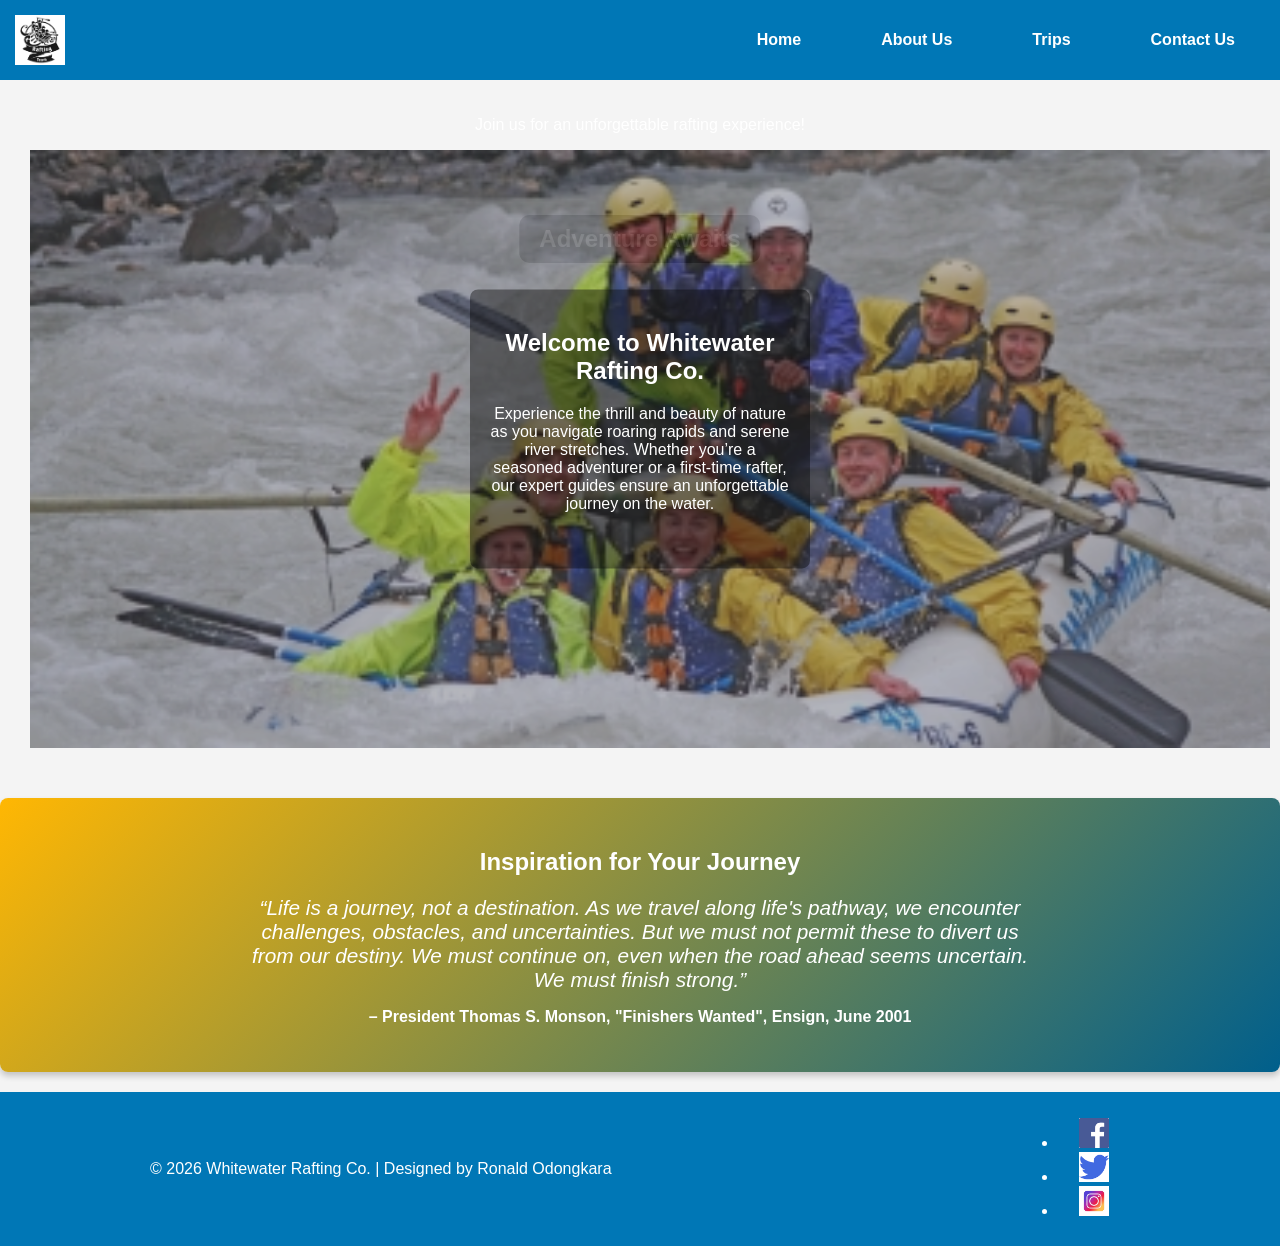
<file: wwr/index.html>
<!DOCTYPE html>
<html lang="en">

<head>
    <meta charset="UTF-8">
    <meta name="viewport" content="width=device-width, initial-scale=1.0">
    <meta name="description"
        content="Welcome to Whitewater Rafting Co. Experience thrilling adventures and explore the beauty of nature on our rafting trips.">
    <meta name="keywords" content="Whitewater Rafting, Adventure, Home, Rafting Trips">
    <meta name="author" content="Ronald Odongkara">
    <title>Home - Whitewater Rafting Co.</title>
    <link rel="stylesheet" href="styles/rafting.css">
    <style>
        /* Creative design additions specifically for index.html */
        .hero {
            position: relative;
            overflow: hidden;
        }

        .hero img {
            width: 100%;
            height: auto;
            display: block;
            opacity: 0.85;
            filter: brightness(0.7);
        }

        .hero article {
            position: absolute;
            top: 50%;
            left: 50%;
            transform: translate(-50%, -50%);
            text-align: center;
            color: #fff;
            max-width: 80%;
            padding: 20px;
            background: rgba(0, 0, 0, 0.4);
            border-radius: 8px;
        }

        #inspiration {
            background: linear-gradient(135deg, #FFB703, #005F8C);
            color: #fff;
            padding: 30px 20px;
            margin: 20px 0;
            text-align: center;
            border-radius: 8px;
            box-shadow: 0 4px 6px rgba(0, 0, 0, 0.2);
        }

        #inspiration blockquote {
            font-size: 1.3em;
            font-style: italic;
            margin: 0 auto 10px;
            max-width: 800px;
        }

        #inspiration .citation {
            font-size: 1em;
            font-weight: bold;
        }
    </style>
</head>

<body>
    <!-- Header (common across site) -->
    <header>
        <img src="images/logo.jpg" alt="Whitewater Rafting Logo">
        <nav>
            <ul>
                <li><a href="index.html">Home</a></li>
                <li><a href="about.html">About Us</a></li>
                <li><a href="trips.html">Trips</a></li>
                <li><a href="contact.html">Contact Us</a></li>
            </ul>
        </nav>
    </header>

    <main>
        <!-- Hero Section with creative overlay design -->
        <section class="hero">
            <h1>Adventure Awaits</h1>
            <p>Join us for an unforgettable rafting experience!</p>
            <img src="images/home-hero.jpg" alt="Rafting Adventure on a River">
            <article>
                <h2>Welcome to Whitewater Rafting Co.</h2>
                <p>Experience the thrill and beauty of nature as you navigate roaring rapids and serene river stretches.
                    Whether you’re a seasoned adventurer or a first-time rafter, our expert guides ensure an
                    unforgettable journey on the water.</p>
            </article>
        </section>

        <!-- Inspirational Quote Section with creative styling -->
        <section id="inspiration">
            <h2>Inspiration for Your Journey</h2>
            <blockquote>
                “Life is a journey, not a destination. As we travel along life's pathway, we encounter challenges,
                obstacles, and uncertainties. But we must not permit these to divert us from our destiny. We must
                continue on, even when the road ahead seems uncertain. We must finish strong.”
            </blockquote>
            <p class="citation">– President Thomas S. Monson, "Finishers Wanted", Ensign, June 2001</p>
        </section>
    </main>

    <!-- Footer (common across site) -->
    <footer>
        <div class="footer-content">
            <p>&copy; 2026 Whitewater Rafting Co. | Designed by Ronald Odongkara</p>
            <nav class="socialmedia">
                <ul>
                    <li><a href="#"><img src="images/facebook-icon.png" alt="Facebook"></a></li>
                    <li><a href="#"><img src="images/twitter-icon.png" alt="Twitter"></a></li>
                    <li><a href="#"><img src="images/instagram-icon.jpeg" alt="Instagram"></a></li>
                </ul>
            </nav>
        </div>
    </footer>
</body>

</html>
</file>
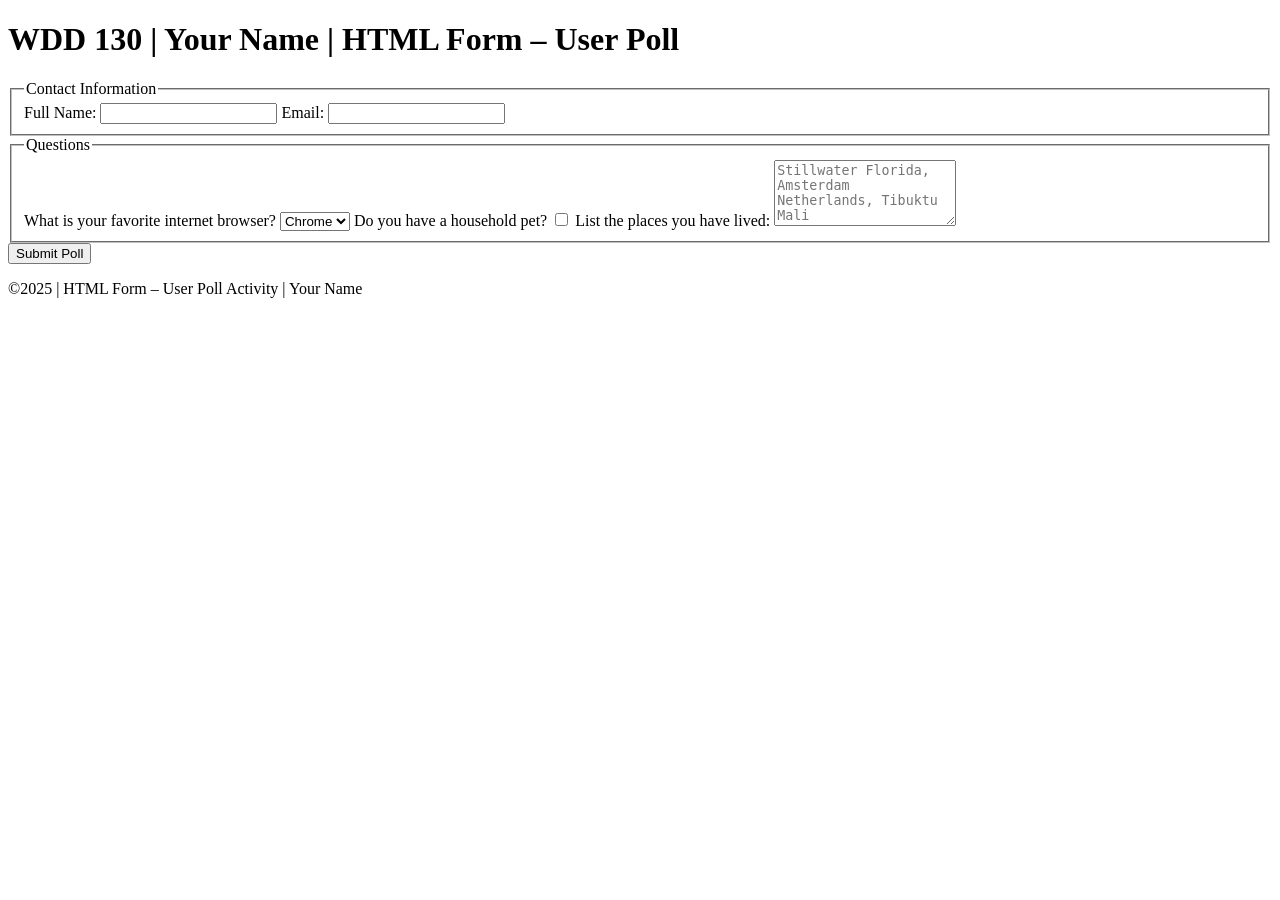
<file: week05/poll-form.html>
<!DOCTYPE html>
<html lang="en-us">

<head>
    <meta charset="utf-8">
    <meta name="viewport" content="width=device-width, initial-scale=1">
    <title>WDD 130 | HTML Form – User Poll</title>
</head>

<body>
    <header>
        <h1>WDD 130 | Your Name | HTML Form – User Poll</h1>
    </header>
    <main>
        <form>
            <fieldset>
                <legend>Contact Information</legend>
                <label for="fullname">Full Name:</label>
                <input type="text" id="fullname" name="fullname">
                <label for="useremail">Email:</label>
                <input type="email" id="useremail" name="useremail">
            </fieldset>
            <fieldset>
                <legend>Questions</legend>
                <label for="browser">What is your favorite internet browser?</label>
                <select id="browser" name="browser">
                    <option value="chrome">Chrome</option>
                    <option value="firefox">Firefox</option>
                    <option value="safari">Safari</option>
                    <option value="edge">Edge</option>
                    <option value="brave">Brave</option>
                    <option value="other">Other</option>
                </select>
                <label for="pet">Do you have a household pet?</label>
                <input type="checkbox" id="pet" name="pet">
                <label for="feedback">List the places you have lived:</label>
                <textarea id="feedback" name="feedback" rows="4"
                    placeholder="Stillwater Florida, Amsterdam Netherlands, Tibuktu Mali"></textarea>
                
            </fieldset>
            <button type="submit">Submit Poll</button>
        </form>

    </main>
    <footer>
        <p>©2025 | HTML Form – User Poll Activity | Your Name</p>
    </footer>
</body>

</html>
</file>
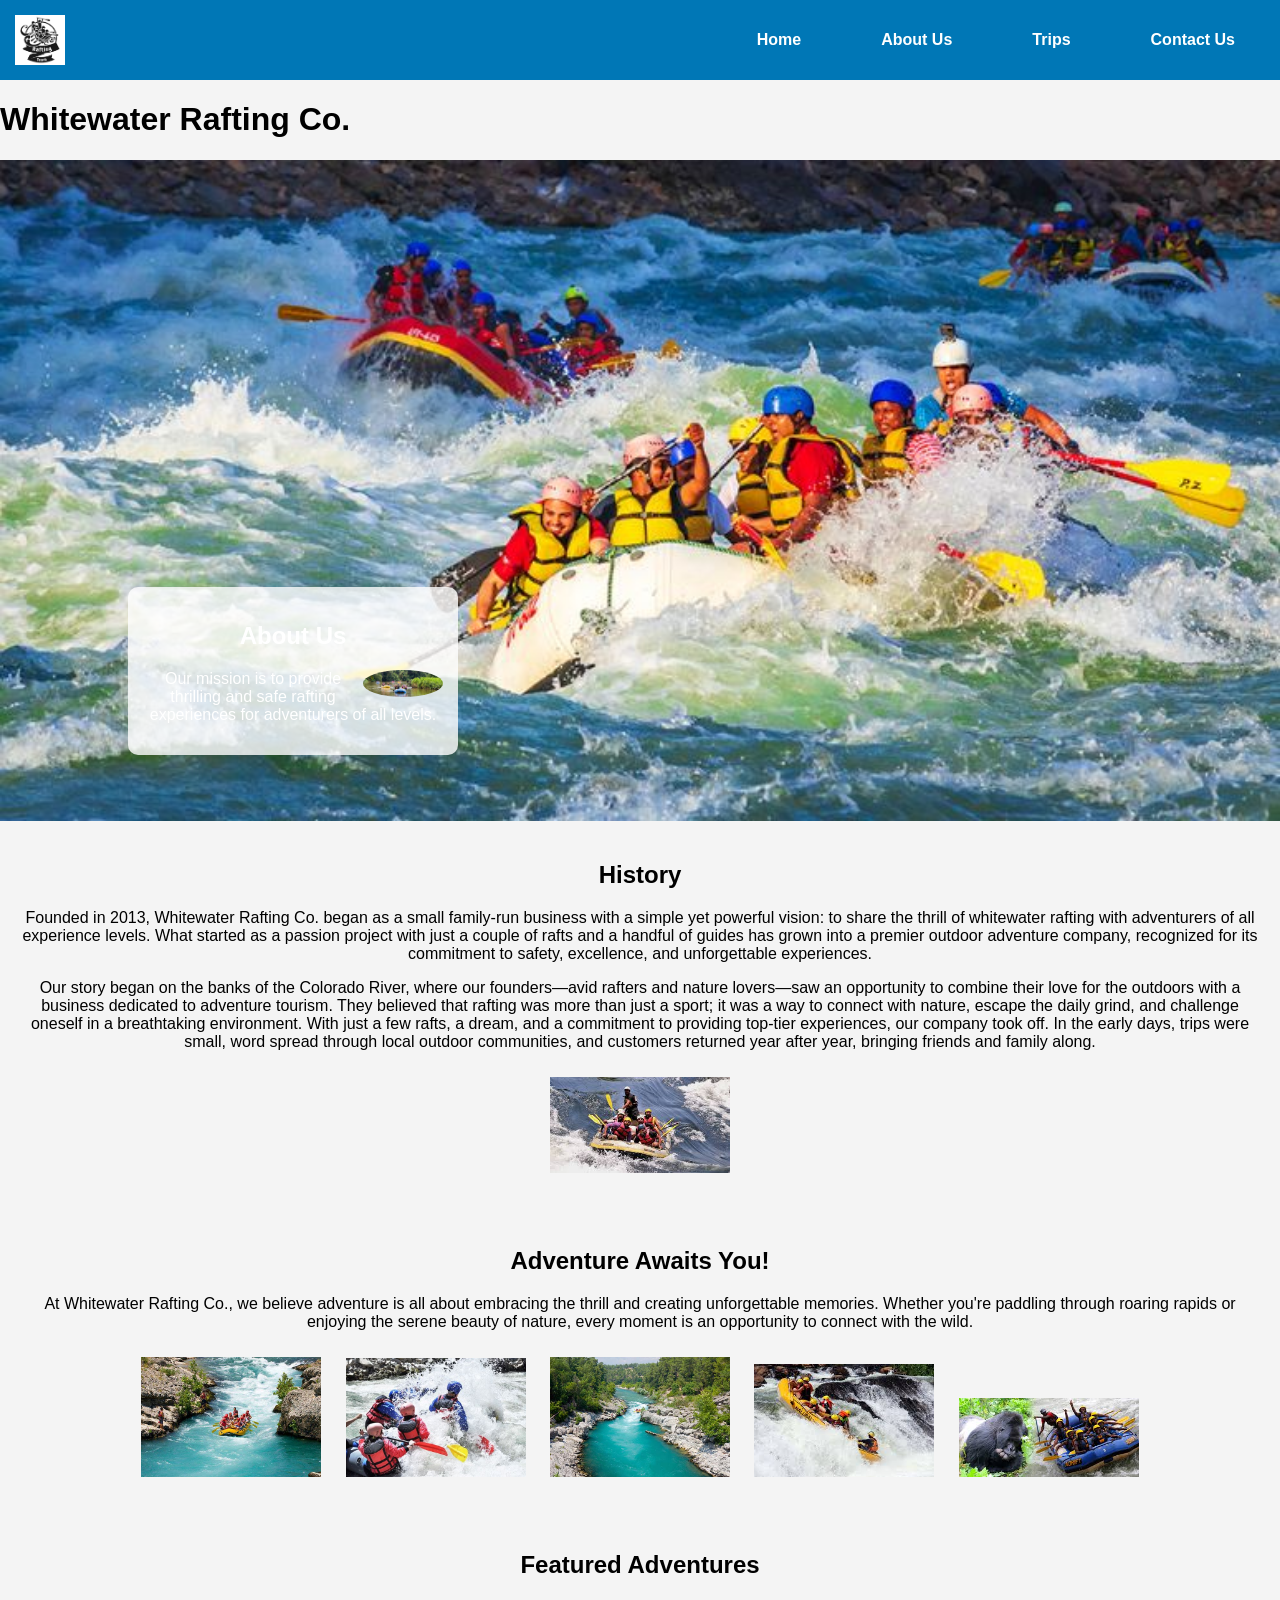
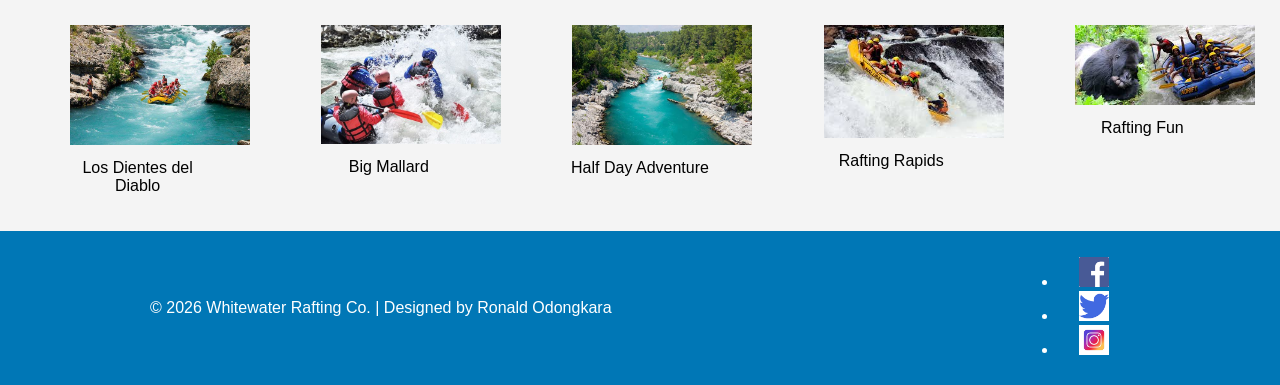
<file: wwr/about.html>
<!DOCTYPE html>
<html lang="en">

<head>
    <meta charset="UTF-8">
    <meta name="viewport" content="width=device-width, initial-scale=1.0">
    <!-- Added a meta description for SEO and clarity -->
    <meta name="description"
        content="Learn about Whitewater Rafting Co.: our rich history, thrilling adventures, and commitment to safe, unforgettable rafting experiences.">
    <meta name="keywords" content="Whitewater Rafting, Adventure, History, Rafting Trips">
    <meta name="author" content="Ronald Odongkara">
    <title>About Us - Whitewater Rafting Co.</title>
    <link rel="stylesheet" href="styles/rafting.css">

</head>

<body>
    <!-- Header using a CSS Grid structure -->
    <header>
        <img src="images/logo.jpg" alt="Whitewater Rafting Logo">
        <nav>
            <ul>
                <li><a href="index.html">Home</a></li>
                <li><a href="about.html">About Us</a></li>
                <li><a href="trips.html">Trips</a></li>
                <li><a href="contact.html">Contact Us</a></li>
            </ul>
        </nav>
    </header>

    <main>
        <h1>Whitewater Rafting Co.</h1>
        <!-- Hero Section -->
        <div class="hero">
            <img src="images/hero.jpg" alt="Rafting Adventure">
            <!-- Removed redundant company title from hero -->
            <article>
                <h2>About Us</h2>
                <img src="images/happy-client.jpg" alt="Smiling client enjoying a rafting trip">
                <p>Our mission is to provide thrilling and safe rafting experiences for adventurers of all levels.</p>
            </article>
        </div>

        <!-- History Section -->
        <section id="history">
            <h2>History</h2>
            <div class="history-container">
                <div class="history-text">
                    <p>Founded in 2013, Whitewater Rafting Co. began as a small family-run business with a simple yet
                        powerful vision: to share the thrill of whitewater rafting with adventurers of all experience
                        levels. What started as a passion project with just a couple of rafts and a handful of guides
                        has grown into a premier outdoor adventure company, recognized for its commitment to safety,
                        excellence, and unforgettable experiences.</p>
                    <p>Our story began on the banks of the Colorado River, where our founders—avid rafters and nature
                        lovers—saw an opportunity to combine their love for the outdoors with a business dedicated to
                        adventure tourism. They believed that rafting was more than just a sport; it was a way to
                        connect with nature, escape the daily grind, and challenge oneself in a breathtaking
                        environment. With just a few rafts, a dream, and a commitment to providing top-tier experiences,
                        our company took off. In the early days, trips were small, word spread through local outdoor
                        communities, and customers returned year after year, bringing friends and family along.</p>
                </div>
                <div class="history-image">
                    <img src="images/history.jpeg" alt="Historical view of rafting on the Colorado River">
                </div>
            </div>
        </section>

        <!-- Adventure Highlights Section -->
        <section>
            <h2>Adventure Awaits You!</h2>
            <p>At Whitewater Rafting Co., we believe adventure is all about embracing the thrill and creating
                unforgettable memories. Whether you're paddling through roaring rapids or enjoying the serene beauty of
                nature, every moment is an opportunity to connect with the wild.</p>
            <!-- Inline images arranged from left to right -->
            <div class="adventure-inline">
                <img src="images/adventure1.jpg" alt="Rafting adventure scene">
                <img src="images/adventure2.jpg" alt="Rafting fun moment">
                <img src="images/adventure3.jpg" alt="Rafting rapids">
                <img src="images/adventure4.jpeg" alt="Exciting rafting thrill">
                <img src="images/adventure5.jpeg" alt="Rafting team on a trip">
            </div>
        </section>

        <!-- Featured Adventures Section -->
        <section id="adventures">
            <h2>Featured Adventures</h2>
            <div class="adventures-gallery">
                <figure>
                    <img src="images/adventure1.jpg" alt="Los Dientes del Diablo">
                    <figcaption>Los Dientes del Diablo</figcaption>
                </figure>
                <figure>
                    <img src="images/adventure2.jpg" alt="Big Mallard">
                    <figcaption>Big Mallard</figcaption>
                </figure>
                <figure>
                    <img src="images/adventure3.jpg" alt="Half Day Adventure">
                    <figcaption>Half Day Adventure</figcaption>
                </figure>
                <figure>
                    <img src="images/adventure4.jpeg" alt="Rafting Rapids">
                    <figcaption>Rafting Rapids</figcaption>
                </figure>
                <figure>
                    <img src="images/adventure5.jpeg" alt="Rafting Fun">
                    <figcaption>Rafting Fun</figcaption>
                </figure>
            </div>
        </section>
    </main>

    <!-- Footer -->
    <footer>
        <div class="footer-content">
            <p>&copy; 2026 Whitewater Rafting Co. | Designed by Ronald Odongkara</p>
            <nav class="socialmedia">
                <ul>
                    <li><a href="#"><img src="images/facebook-icon.png" alt="Facebook"></a></li>
                    <li><a href="#"><img src="images/twitter-icon.png" alt="Twitter"></a></li>
                    <li><a href="#"><img src="images/instagram-icon.jpeg" alt="Instagram"></a></li>
                </ul>
            </nav>
        </div>
    </footer>
</body>

</html>
</file>
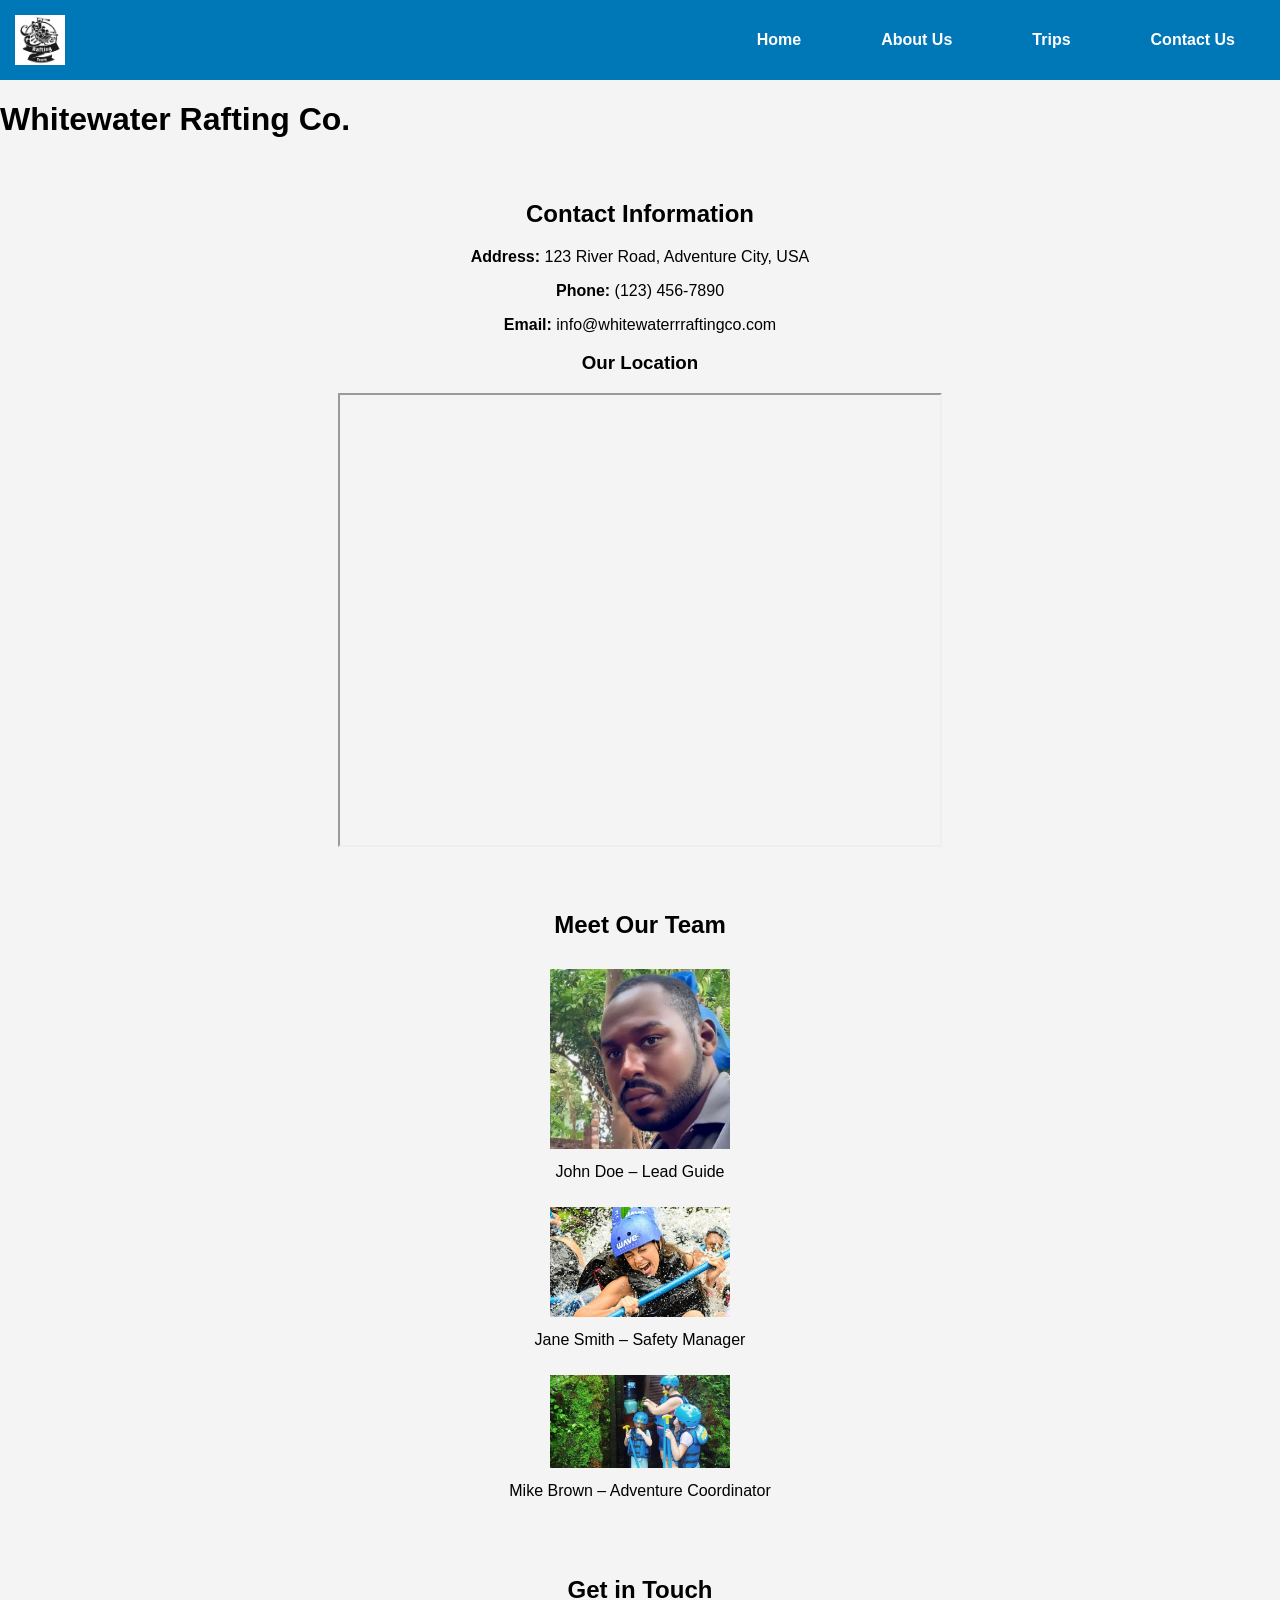
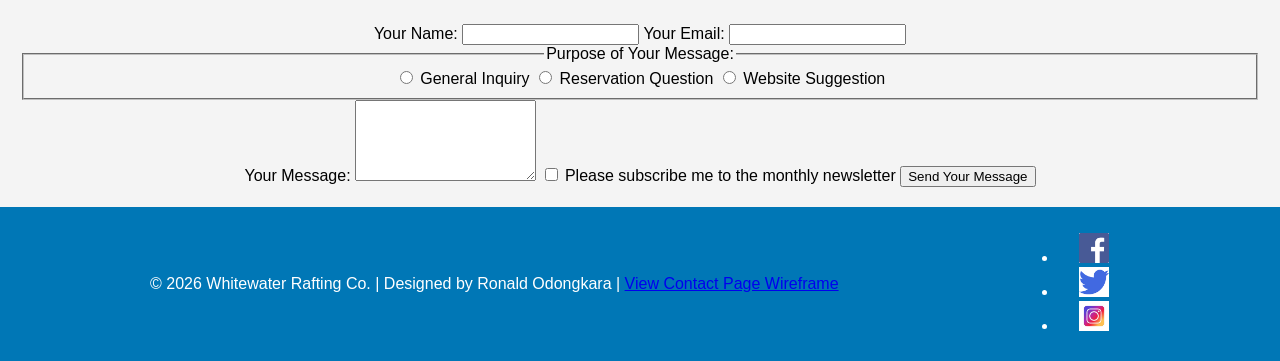
<file: wwr/contact.html>
<!DOCTYPE html>
<html lang="en">

<head>
  <meta charset="UTF-8">
  <meta name="viewport" content="width=device-width, initial-scale=1.0">
  <!-- Updated meta description and keywords for Contact Us page -->
  <meta name="description"
    content="Contact Whitewater Rafting Co. for adventure inquiries, reservations, or suggestions. Reach out to us by phone, email, or visit our office.">
  <meta name="keywords" content="Whitewater Rafting, Contact Us, Adventure, Rafting, Outdoor Activities">
  <meta name="author" content="Kenneth Maberi">
  <meta name="robots" content="index, follow">
  <title>Contact Us - Whitewater Rafting Co.</title>
  <link rel="stylesheet" href="styles/rafting.css">
</head>

<body>
  <!-- Header -->
  <header>
    <img src="images/logo.jpg" alt="Whitewater Rafting Logo">
    <nav>
      <ul>
        <li><a href="index.html">Home</a></li>
        <li><a href="about.html">About Us</a></li>
        <li><a href="trips.html">Trips</a></li>
        <li><a href="contact.html">Contact Us</a></li>
      </ul>
    </nav>
  </header>

  <main>
    <h1>Whitewater Rafting Co.</h1>
    <!-- Company Information Section -->
    <section id="company-info">
      <h2>Contact Information</h2>
      <p><strong>Address:</strong> 123 River Road, Adventure City, USA</p>
      <p><strong>Phone:</strong> (123) 456-7890</p>
      <p><strong>Email:</strong> info@whitewaterrraftingco.com</p>
      <h3>Our Location</h3>
      <!-- Embedded Google Map without inline CSS for border -->
      <iframe
        src="https://www.google.com/maps/embed?pb=!1m18!1m12!1m3!1d3153.1502560964393!2d-122.42117238468109!3d37.77492977975939!2m3!1f0!2f0!3f0!3m2!1i1024!2i768!4f13.1!3m3!1m2!1s0x8085815e57bb0ebf%3A0x6a62b6e2e9a0f8b2!2sSan%20Francisco%2C%20CA!5e0!3m2!1sen!2sus!4v1616666666666"
        width="600" height="450" allowfullscreen="" loading="lazy"></iframe>
    </section>

    <!-- Employee Profiles Section -->
    <section id="employee-profiles">
      <h2>Meet Our Team</h2>
      <div class="profiles">
        <figure>
          <img src="images/employee1.jpg" alt="John Doe, Lead Guide">
          <figcaption>John Doe – Lead Guide</figcaption>
        </figure>
        <figure>
          <img src="images/employee2.jpg" alt="Jane Smith, Safety Manager">
          <figcaption>Jane Smith – Safety Manager</figcaption>
        </figure>
        <figure>
          <img src="images/employee3.jpg" alt="Mike Brown, Adventure Coordinator">
          <figcaption>Mike Brown – Adventure Coordinator</figcaption>
        </figure>
      </div>
    </section>

    <!-- Contact Form Section -->
    <section id="contact-form">
      <h2>Get in Touch</h2>
      <form action="process_form.php" method="post">
        <label for="name">Your Name:</label>
        <input type="text" id="name" name="name" required>

        <label for="email">Your Email:</label>
        <input type="email" id="email" name="email" required>

        <fieldset>
          <legend>Purpose of Your Message:</legend>
          <label>
            <input type="radio" id="purpose-general" name="purpose" value="general" required>
            General Inquiry
          </label>
          <label>
            <input type="radio" id="purpose-reservation" name="purpose" value="reservation">
            Reservation Question
          </label>
          <label>
            <input type="radio" id="purpose-suggestion" name="purpose" value="suggestion">
            Website Suggestion
          </label>
        </fieldset>

        <label for="message">Your Message:</label>
        <textarea id="message" name="message" rows="5" required></textarea>

        <label for="subscribe">
          <input type="checkbox" id="subscribe" name="subscribe">
          Please subscribe me to the monthly newsletter
        </label>

        <button type="submit">Send Your Message</button>
      </form>
    </section>
  </main>

  <!-- Footer -->
  <footer>
    <div class="footer-content">
      <p>&copy; 2026 Whitewater Rafting Co. | Designed by Ronald Odongkara | <a href="https://app.moqups.com/l8XodFEIWwliZtaFkqlSGLhdMnUgUyrs/view/page/ad64222d5?ui=0&fit_width=1" target="_blank">View Contact Page Wireframe</a></p>
      <nav class="socialmedia">
        <ul>
          <li><a href="#"><img src="images/facebook-icon.png" alt="Facebook"></a></li>
          <li><a href="#"><img src="images/twitter-icon.png" alt="Twitter"></a></li>
          <li><a href="#"><img src="images/instagram-icon.jpeg" alt="Instagram"></a></li>
        </ul>
      </nav>
    </div>
  </footer>
</body>

</html>
</file>
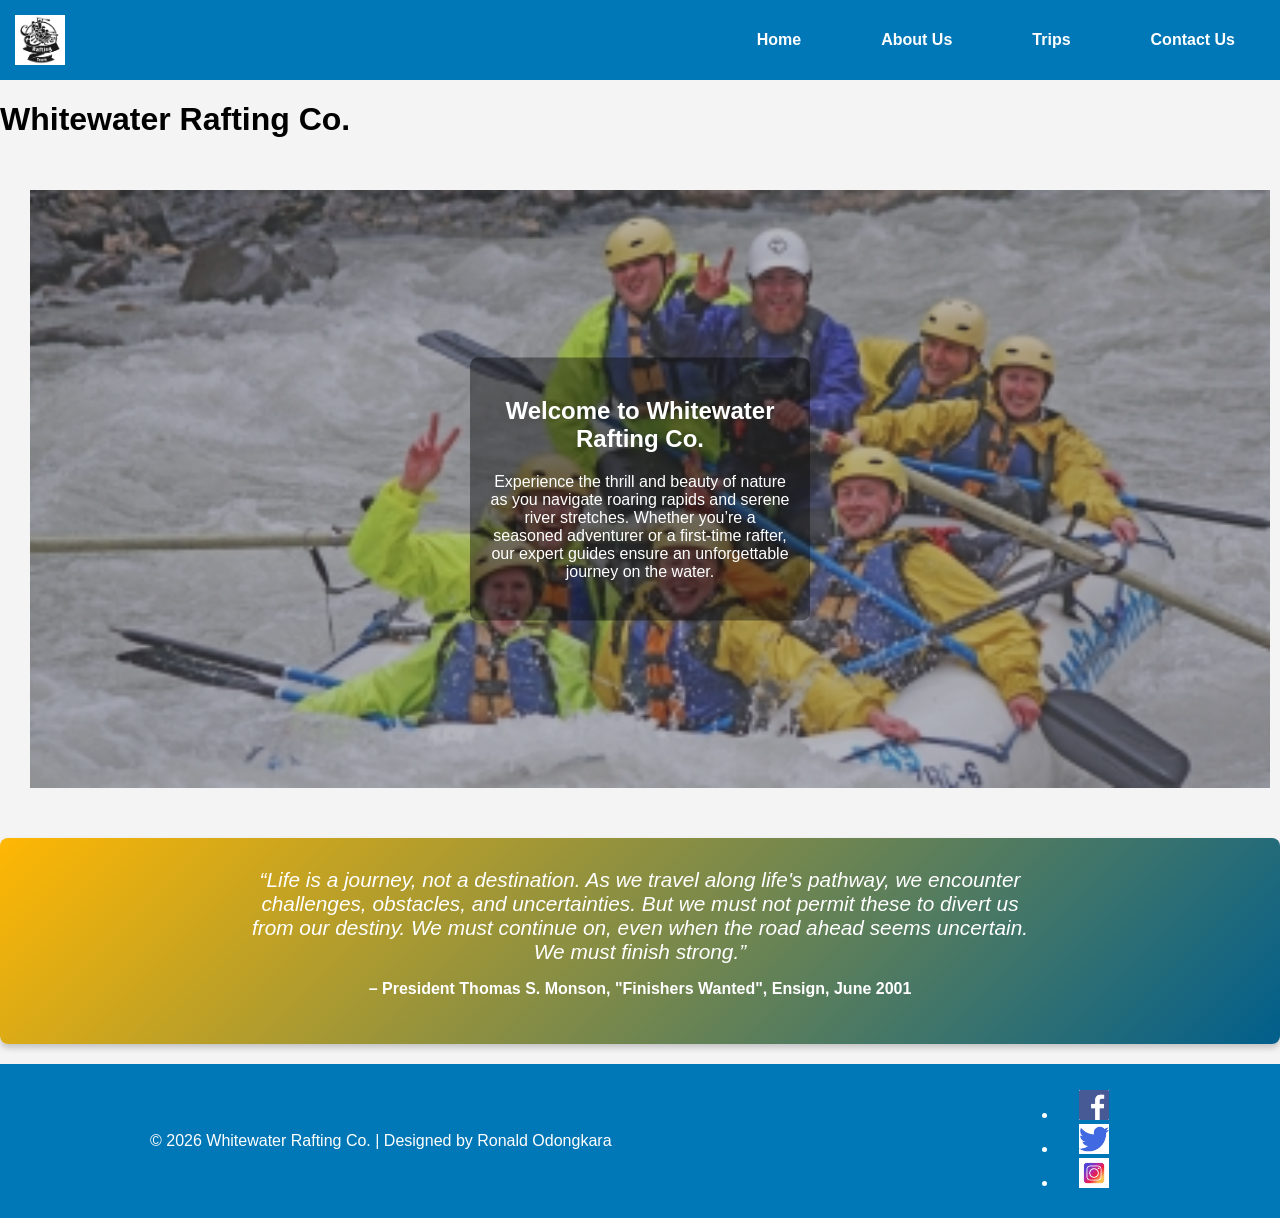
<file: wwr/Home.html>
<!DOCTYPE html>
<html lang="en">

<head>
    <meta charset="UTF-8">
    <meta name="viewport" content="width=device-width, initial-scale=1.0">
    <meta name="description"
        content="Welcome to Whitewater Rafting Co. Experience thrilling adventures and explore the beauty of nature on our rafting trips.">
    <meta name="keywords" content="Whitewater Rafting, Adventure, Home, Rafting Trips">
    <meta name="author" content="Ronald Odongkara">
    <title>Home - Whitewater Rafting Co.</title>
    <link rel="stylesheet" href="styles/rafting.css">
    
    <style>
        /* Creative design additions specifically for index.html */
        .hero {
            position: relative;
            overflow: hidden;
        }

        .hero img {
            width: 100%;
            height: auto;
            display: block;
            opacity: 0.85;
            filter: brightness(0.7);
        }

        .hero article {
            position: absolute;
            top: 50%;
            left: 50%;
            transform: translate(-50%, -50%);
            text-align: center;
            color: #fff;
            max-width: 80%;
            padding: 20px;
            background: rgba(0, 0, 0, 0.4);
            border-radius: 8px;
        }

        #inspiration {
            background: linear-gradient(135deg, #FFB703, #005F8C);
            color: #fff;
            padding: 30px 20px;
            margin: 20px 0;
            text-align: center;
            border-radius: 8px;
            box-shadow: 0 4px 6px rgba(0, 0, 0, 0.2);
        }

        #inspiration blockquote {
            font-size: 1.3em;
            font-style: italic;
            margin: 0 auto 10px;
            max-width: 800px;
        }

        #inspiration .citation {
            font-size: 1em;
            font-weight: bold;
        }
    </style>
</head>

<body>
    <!-- Header (common across site) -->
    <header>
        <img src="images/logo.jpg" alt="Whitewater Rafting Logo">
        <nav>
            <ul>
                <li><a href="index.html">Home</a></li>
                <li><a href="about.html">About Us</a></li>
                <li><a href="trips.html">Trips</a></li>
                <li><a href="contact.html">Contact Us</a></li>
            </ul>
        </nav>
    </header>

    <main>
        <h1>Whitewater Rafting Co.</h1>
        <!-- Hero Section with creative overlay design -->
        <section class="hero">
            <img src="images/home-hero.jpg" alt="Rafting Adventure on a River">
            <article>
                <h2>Welcome to Whitewater Rafting Co.</h2>
                <p>Experience the thrill and beauty of nature as you navigate roaring rapids and serene river stretches.
                    Whether you’re a seasoned adventurer or a first-time rafter, our expert guides ensure an
                    unforgettable journey on the water.</p>
            </article>
        </section>

        <!-- Inspirational Quote Section with creative styling -->
        <section id="inspiration">
            <blockquote>
                “Life is a journey, not a destination. As we travel along life's pathway, we encounter challenges,
                obstacles, and uncertainties. But we must not permit these to divert us from our destiny. We must
                continue on, even when the road ahead seems uncertain. We must finish strong.”
            </blockquote>
            <p class="citation">– President Thomas S. Monson, "Finishers Wanted", Ensign, June 2001</p>
        </section>
    </main>

    <!-- Footer (common across site) -->
    <footer>
        <div class="footer-content">
            <p>&copy; 2026 Whitewater Rafting Co. | Designed by Ronald Odongkara</p>
            <nav class="sociallinks">
                <ul>
                    <li><a href="#"><img src="images/facebook-icon.png" alt="Facebook"></a></li>
                    <li><a href="#"><img src="images/twitter-icon.png" alt="Twitter"></a></li>
                    <li><a href="#"><img src="images/instagram-icon.jpeg" alt="Instagram"></a></li>
                </ul>
            </nav>
        </div>
    </footer>
</body>

</html>
</file>
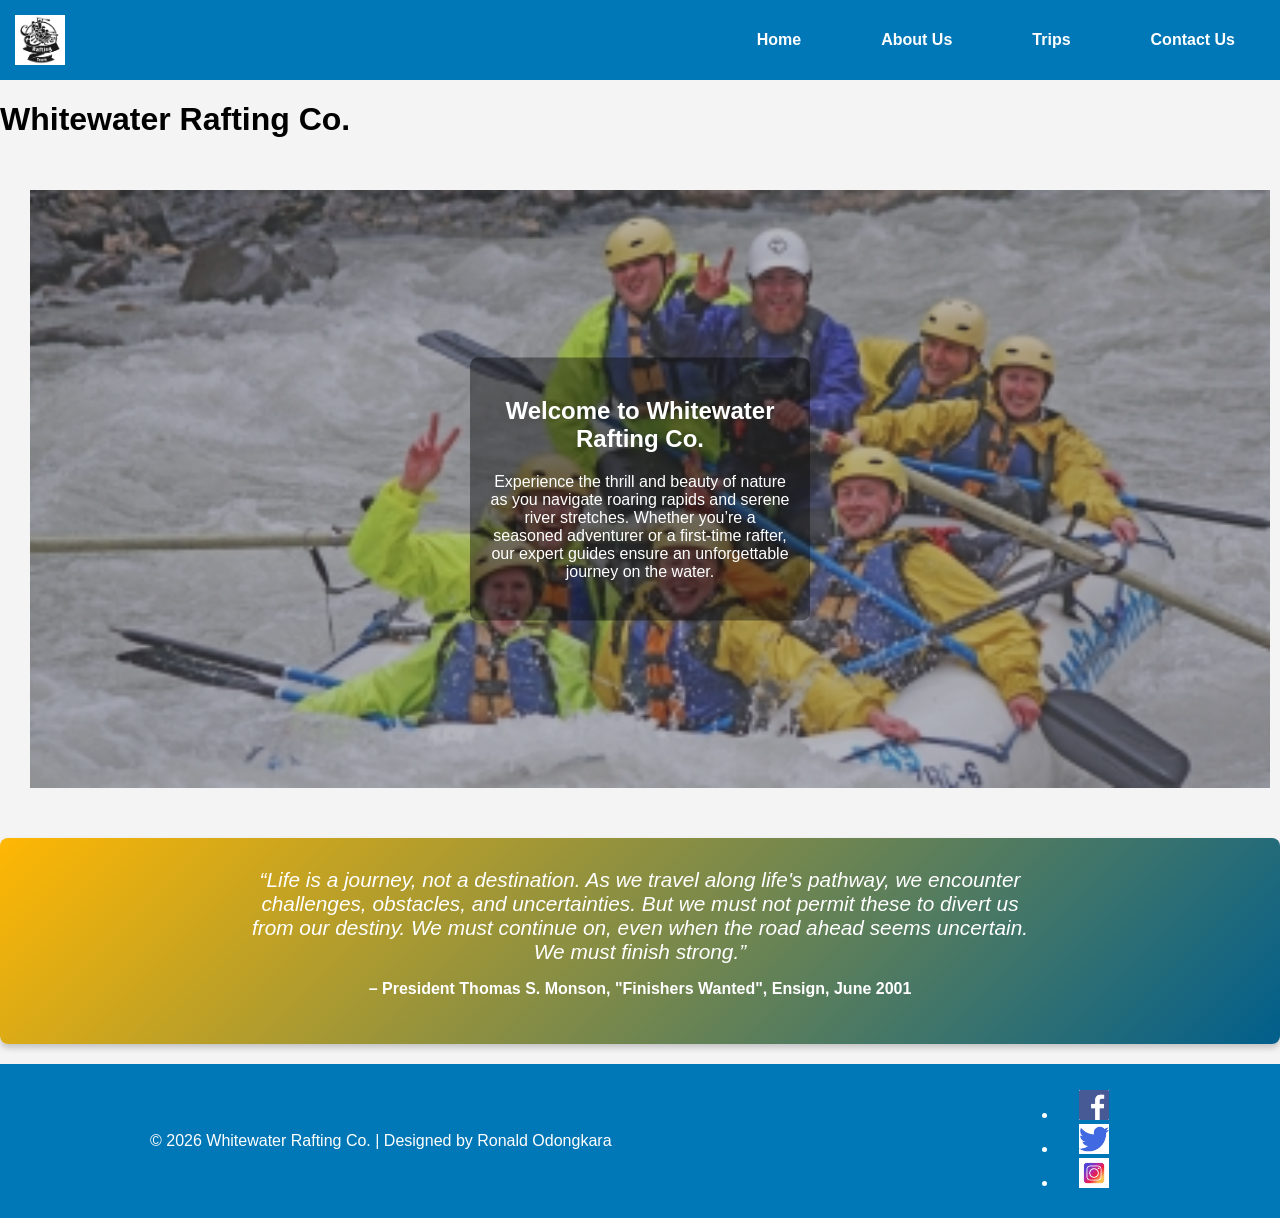
<file: wwr/Home_page.html>
<!DOCTYPE html>
<html lang="en">

<head>
    <meta charset="UTF-8">
    <meta name="viewport" content="width=device-width, initial-scale=1.0">
    <meta name="description"
        content="Welcome to Whitewater Rafting Co. Experience thrilling adventures and explore the beauty of nature on our rafting trips.">
    <meta name="keywords" content="Whitewater Rafting, Adventure, Home, Rafting Trips">
    <meta name="author" content="Ronald Odongkara">
    <title>Home - Whitewater Rafting Co.</title>
    <link rel="stylesheet" href="styles/rafting.css">
    
    <style>
        /* Creative design additions specifically for index.html */
        .hero {
            position: relative;
            overflow: hidden;
        }

        .hero img {
            width: 100%;
            height: auto;
            display: block;
            opacity: 0.85;
            filter: brightness(0.7);
        }

        .hero article {
            position: absolute;
            top: 50%;
            left: 50%;
            transform: translate(-50%, -50%);
            text-align: center;
            color: #fff;
            max-width: 80%;
            padding: 20px;
            background: rgba(0, 0, 0, 0.4);
            border-radius: 8px;
        }

        #inspiration {
            background: linear-gradient(135deg, #FFB703, #005F8C);
            color: #fff;
            padding: 30px 20px;
            margin: 20px 0;
            text-align: center;
            border-radius: 8px;
            box-shadow: 0 4px 6px rgba(0, 0, 0, 0.2);
        }

        #inspiration blockquote {
            font-size: 1.3em;
            font-style: italic;
            margin: 0 auto 10px;
            max-width: 800px;
        }

        #inspiration .citation {
            font-size: 1em;
            font-weight: bold;
        }
    </style>
</head>

<body>
    <!-- Header (common across site) -->
    <header>
        <img src="images/logo.jpg" alt="Whitewater Rafting Logo">
        <nav>
            <ul>
                <li><a href="index.html">Home</a></li>
                <li><a href="about.html">About Us</a></li>
                <li><a href="trips.html">Trips</a></li>
                <li><a href="contact.html">Contact Us</a></li>
            </ul>
        </nav>
    </header>

    <main>
        <h1>Whitewater Rafting Co.</h1>
        <!-- Hero Section with creative overlay design -->
        <section class="hero">
            <img src="images/home-hero.jpg" alt="Rafting Adventure on a River">
            <article>
                <h2>Welcome to Whitewater Rafting Co.</h2>
                <p>Experience the thrill and beauty of nature as you navigate roaring rapids and serene river stretches.
                    Whether you’re a seasoned adventurer or a first-time rafter, our expert guides ensure an
                    unforgettable journey on the water.</p>
            </article>
        </section>

        <!-- Inspirational Quote Section with creative styling -->
        <section id="inspiration">
            <blockquote>
                “Life is a journey, not a destination. As we travel along life's pathway, we encounter challenges,
                obstacles, and uncertainties. But we must not permit these to divert us from our destiny. We must
                continue on, even when the road ahead seems uncertain. We must finish strong.”
            </blockquote>
            <p class="citation">– President Thomas S. Monson, "Finishers Wanted", Ensign, June 2001</p>
        </section>
    </main>

    <!-- Footer (common across site) -->
    <footer>
        <div class="footer-content">
            <p>&copy; 2026 Whitewater Rafting Co. | Designed by Ronald Odongkara</p>
            <nav class="socialmedia">
                <ul>
                    <li><a href="#"><img src="images/facebook-icon.png" alt="Facebook"></a></li>
                    <li><a href="#"><img src="images/twitter-icon.png" alt="Twitter"></a></li>
                    <li><a href="#"><img src="images/instagram-icon.jpeg" alt="Instagram"></a></li>
                </ul>
            </nav>
        </div>
    </footer>
</body>

</html>
</file>
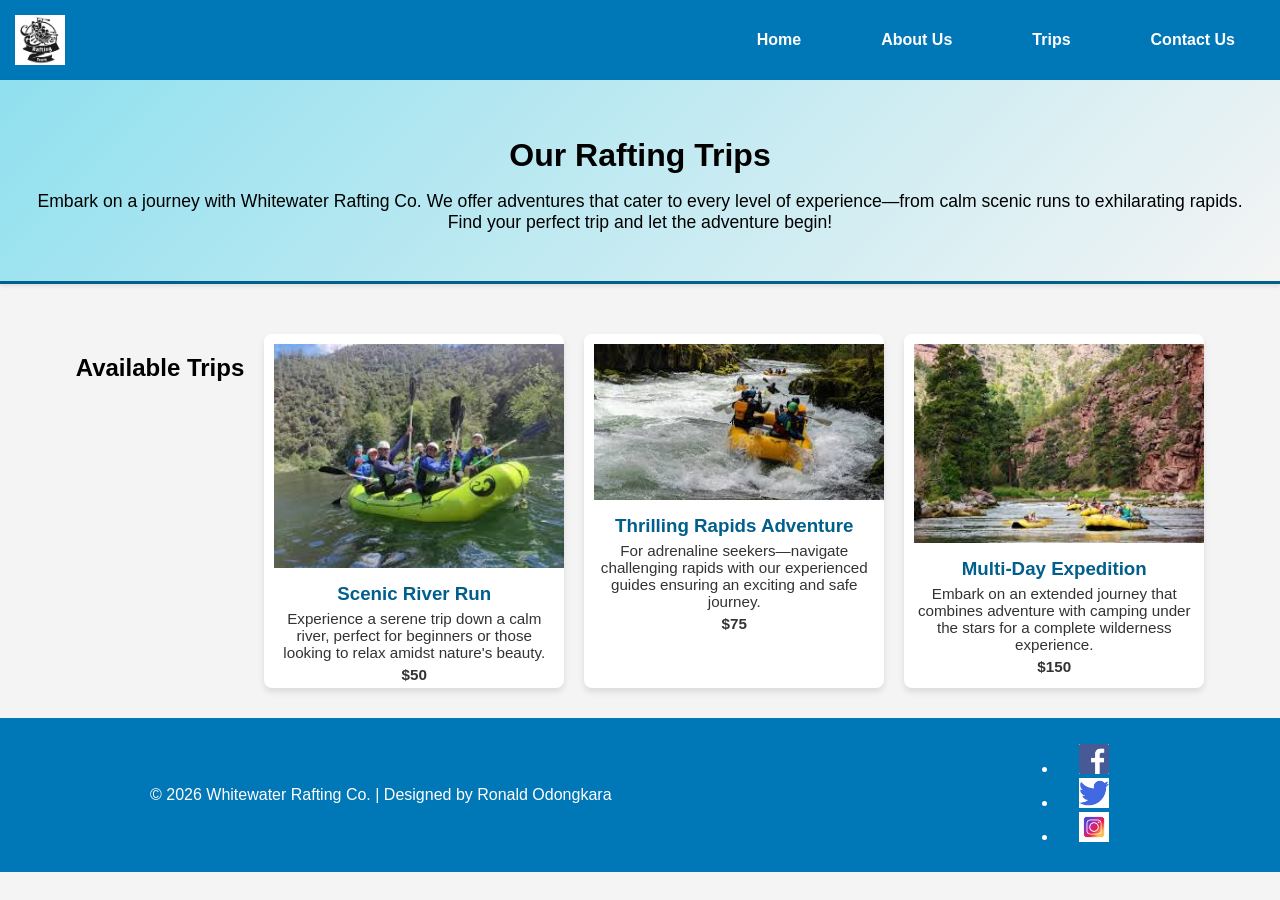
<file: wwr/trips.html>
<!DOCTYPE html>
<html lang="en">

<head>
    <meta charset="UTF-8">
    <meta name="viewport" content="width=device-width, initial-scale=1.0">
    <meta name="description"
        content="Explore our exciting rafting trips at Whitewater Rafting Co. Find the perfect adventure that suits your spirit and experience level.">
    <meta name="keywords" content="Rafting Trips, Adventure, Whitewater Rafting, Outdoor Activities">
    <meta name="author" content="Ronald Odongkara">
    <title>Trips - Whitewater Rafting Co.</title>
    <link rel="stylesheet" href="styles/rafting.css">
    
    <style>
     
        #trips-intro {
            background: linear-gradient(135deg, #90E0EF, #f4f4f4);
            padding: 30px 20px;
            text-align: center;
            border-bottom: 3px solid #005F8C;
            box-shadow: 0 2px 4px rgba(0, 0, 0, 0.1);
            margin-bottom: 20px;
        }

        #trips-intro h2 {
            margin-bottom: 10px;
            font-size: 2em;
        }

        #trips-intro p {
            font-size: 1.1em;
        }

        #trips {
            padding: 30px 20px;
            display: flex;
            flex-wrap: wrap;
            gap: 20px;
            justify-content: center;
        }

        .trip {
            background: #fff;
            box-shadow: 0 4px 6px rgba(0, 0, 0, 0.1);
            border-radius: 8px;
            overflow: hidden;
            width: 300px;
            transition: transform 0.3s ease, box-shadow 0.3s ease;
        }

        .trip:hover {
            transform: translateY(-5px);
            box-shadow: 0 8px 12px rgba(0, 0, 0, 0.2);
        }

        .trip img {
            width: 100%;
            height: auto;
            display: block;
        }

        .trip h3 {
            margin: 15px 10px 5px;
            font-family: 'Oswald', sans-serif;
            color: #005F8C;
        }

        .trip p {
            margin: 0 10px 5px;
            font-size: 0.95em;
            color: #333;
        }

        .trip-price {
            margin: 0 10px 15px;
            font-size: 1.1em;
            font-weight: bold;
            color: #D35400;
            /* Example price color */
        }
    </style>
</head>

<body>
    <!-- Header (common across site) -->
    <header>
        <img src="images/logo.jpg" alt="Whitewater Rafting Logo">
        <nav>
            <ul>
                <li><a href="index.html">Home</a></li>
                <li><a href="about.html">About Us</a></li>
                <li><a href="trips.html">Trips</a></li>
                <li><a href="contact.html">Contact Us</a></li>
            </ul>
        </nav>
    </header>

    <!-- Main Content Area -->
    <main>
        <section id="trips-intro">
            <h2>Our Rafting Trips</h2>
            <p>Embark on a journey with Whitewater Rafting Co. We offer adventures that cater to every level of
                experience—from calm scenic runs to exhilarating rapids. Find your perfect trip and let the adventure
                begin!</p>
        </section>

        <!-- Trips Listing Section -->
        <section id="trips">
            <h1>Available Trips</h1>
            <article class="trip">
                
                <img src="images/trip1.jpeg" alt="Scenic River Run">

                <h3>Scenic River Run</h3>
                <p>Experience a serene trip down a calm river, perfect for beginners or those looking to relax amidst
                    nature's beauty.</p>
                <p class="trip-price">$50</p>
            </article>
            <article class="trip">
                <img src="images/trip2.jpeg" alt="Thrilling Rapids Adventure">
                <h3>Thrilling Rapids Adventure</h3>
                <p>For adrenaline seekers—navigate challenging rapids with our experienced guides ensuring an exciting
                    and safe journey.</p>
                <p class="trip-price">$75</p>
            </article>
            <article class="trip">
                <img src="images/trip3.jpeg" alt="Multi-Day Expedition">
                <h3>Multi-Day Expedition</h3>
                <p>Embark on an extended journey that combines adventure with camping under the stars for a complete
                    wilderness experience.</p>
                <p class="trip-price">$150</p>
            </article>
        </section>
    </main>

    <!-- Footer (common across site) -->
    <footer>
        <div class="footer-content">
            <p>&copy; 2026 Whitewater Rafting Co. | Designed by Ronald Odongkara</p>
            <nav class="socialmedia">
                <ul>
                    <li><a href="#"><img src="images/facebook-icon.png" alt="Facebook"></a></li>
                    <li><a href="#"><img src="images/twitter-icon.png" alt="Twitter"></a></li>
                    <li><a href="#"><img src="images/instagram-icon.jpeg" alt="Instagram"></a></li>
                </ul>
            </nav>
        </div>
    </footer>
</body>

</html>
</file>
<file: wwr/styles/rafting.css>
body {
    font-family: 'Roboto', sans-serif;
    margin: 0;
    padding: 0;
    background-color: #f4f4f4;
}

header {
    display: grid;
    grid-template-columns: auto 1fr;
    align-items: center;
    padding: 15px;
    background-color: #0077b6;
}

header nav {
    justify-self: end;
}

header nav ul {
    display: flex;
    justify-content: flex-end; /* Keep items horizontal and right-aligned */
    gap: 20px; /* Adds spacing between nav items */
    list-style: none; /* Removes bullet points */
    padding: 0;
    margin: 0;
}

header nav ul li a {
    text-decoration: none; /* Removes underline */
    color: #ffffff; /* Ensures good contrast with a dark background */
    font-weight: bold;
    padding: 10px 15px;
    border-radius: 5px;
    transition: background-color 0.3s ease;
}

header nav ul li a:hover {
    background-color: #005F8C; /* Adds a hover effect */
    color: #FFB703; /* Ensures contrast on hover */
}
header img {
    height: 50px;
    display: block;
}

nav a {
    color: white;
    text-decoration: none;
    margin: 0 15px;
}

.hero {
    position: relative;
    text-align: center;
    color: white;
}

.hero img {
    width: 100%;
    display: block;
}

.hero h1 {
    position: absolute;
    top: 20%;
    left: 50%;
    transform: translate(-50%, -50%);
    background: rgba(0, 0, 0, 0.5);
    padding: 10px 20px;
    border-radius: 10px;
}

.hero article {
    position: absolute;
    bottom: 10%;
    left: 10%;
    background: rgba(255, 255, 255, 0.8);
    padding: 15px;
    border-radius: 10px;
    width: 300px;
}

.hero article img {
    float: right;
    width: 80px;
    border-radius: 50%;
}

section {
    padding: 20px;
    text-align: center;
}

section img {
    width: 180px;
    margin: 10px;
}

.adventures-gallery {
    display: grid;
    grid-template-columns: repeat(auto-fit, minmax(180px, 1fr));
    gap: 16px;
    align-items: start;
}

footer {
    background: #0077b6;
    color: white;
}

.footer-content {
    max-width: 980px;
    margin: 0 auto;
    display: flex;
    justify-content: space-between;
    align-items: center;
    padding: 10px 20px;
}

footer img {
    width: 30px;
    margin: 0 6px;
}
</file>
